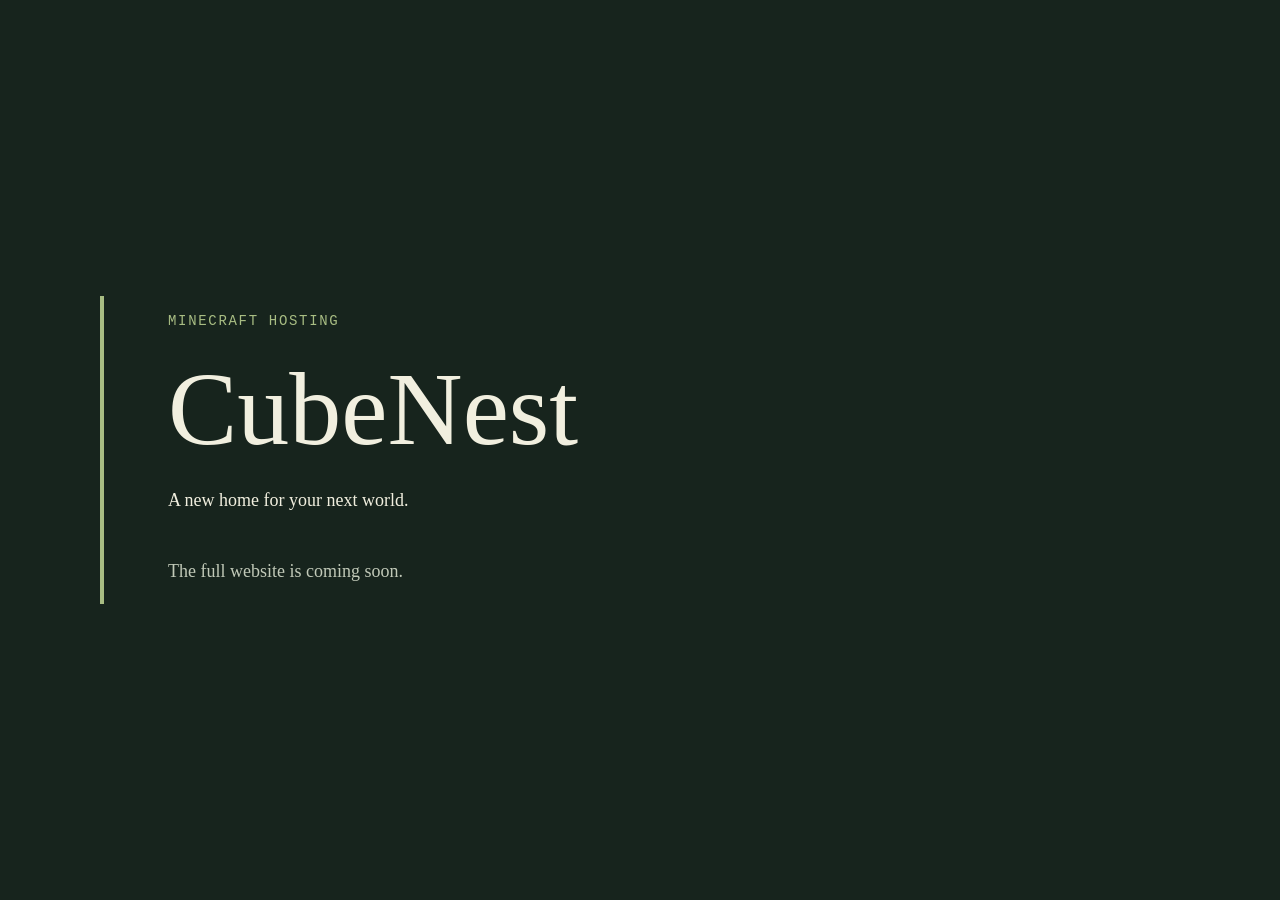
<file: public/index.html>
<!doctype html>
<html lang="en">
  <head>
    <meta charset="utf-8">
    <meta name="viewport" content="width=device-width, initial-scale=1">
    <meta name="description" content="CubeNest Minecraft hosting website. Full website coming soon.">
    <title>CubeNest | Coming soon</title>
    <style>
      :root { color-scheme: dark; }
      * { box-sizing: border-box; }
      body {
        margin: 0;
        min-height: 100svh;
        display: grid;
        align-items: center;
        padding: clamp(24px, 8vw, 100px);
        background: #17241d;
        color: #f1efdf;
        font-family: Georgia, "Times New Roman", serif;
      }
      main { max-width: 780px; border-left: 4px solid #a8bd83; padding-left: clamp(24px, 5vw, 64px); }
      .eyebrow { color: #a8bd83; font-family: "Courier New", monospace; font-size: 0.875rem; letter-spacing: 0.12em; text-transform: uppercase; }
      h1 { margin: 24px 0; font-size: clamp(3rem, 10vw, 6.5rem); font-weight: 400; line-height: 1; overflow-wrap: anywhere; }
      p { max-width: 440px; font-size: 1.125rem; line-height: 1.7; }
      .status { margin-top: 40px; color: #c1c9b8; }
    </style>
  </head>
  <body>
    <main>
      <p class="eyebrow">Minecraft hosting</p>
      <h1>CubeNest</h1>
      <p>A new home for your next world.</p>
      <p class="status">The full website is coming soon.</p>
    </main>
  </body>
</html>
</file>
